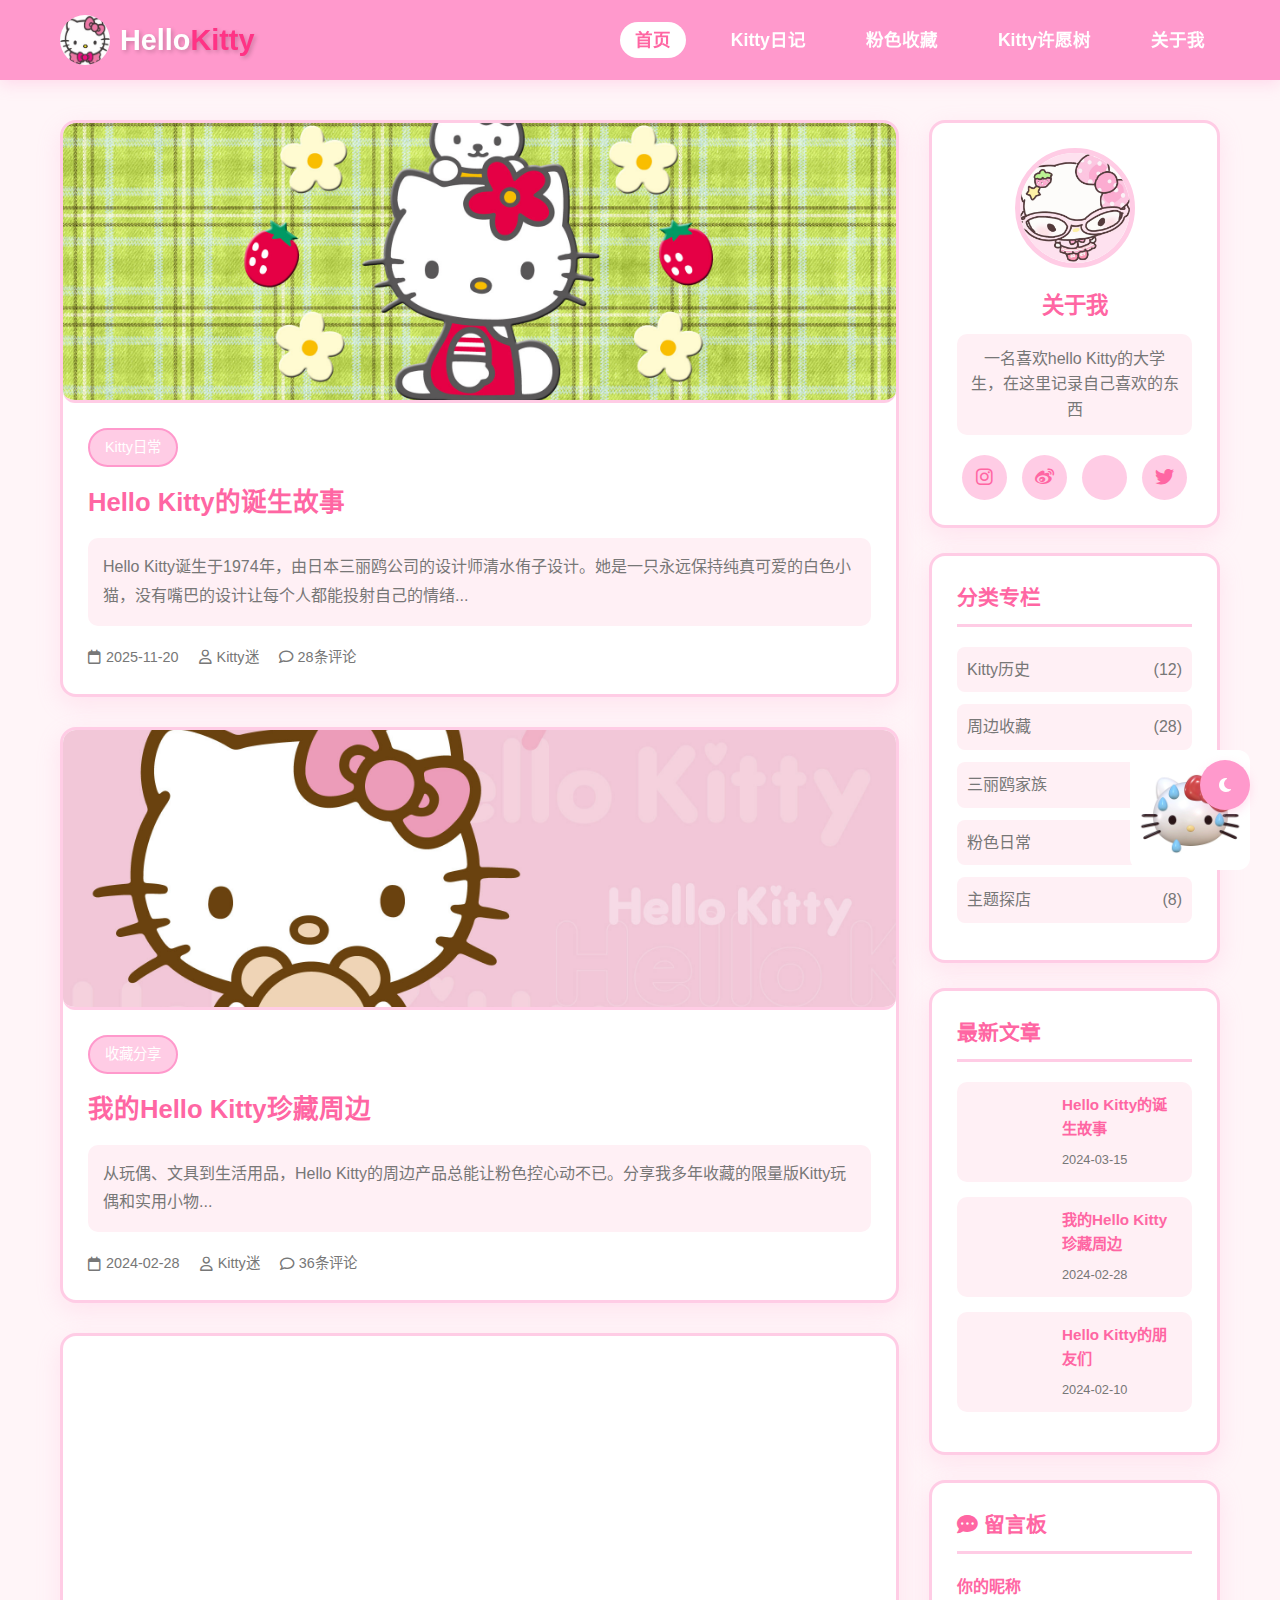
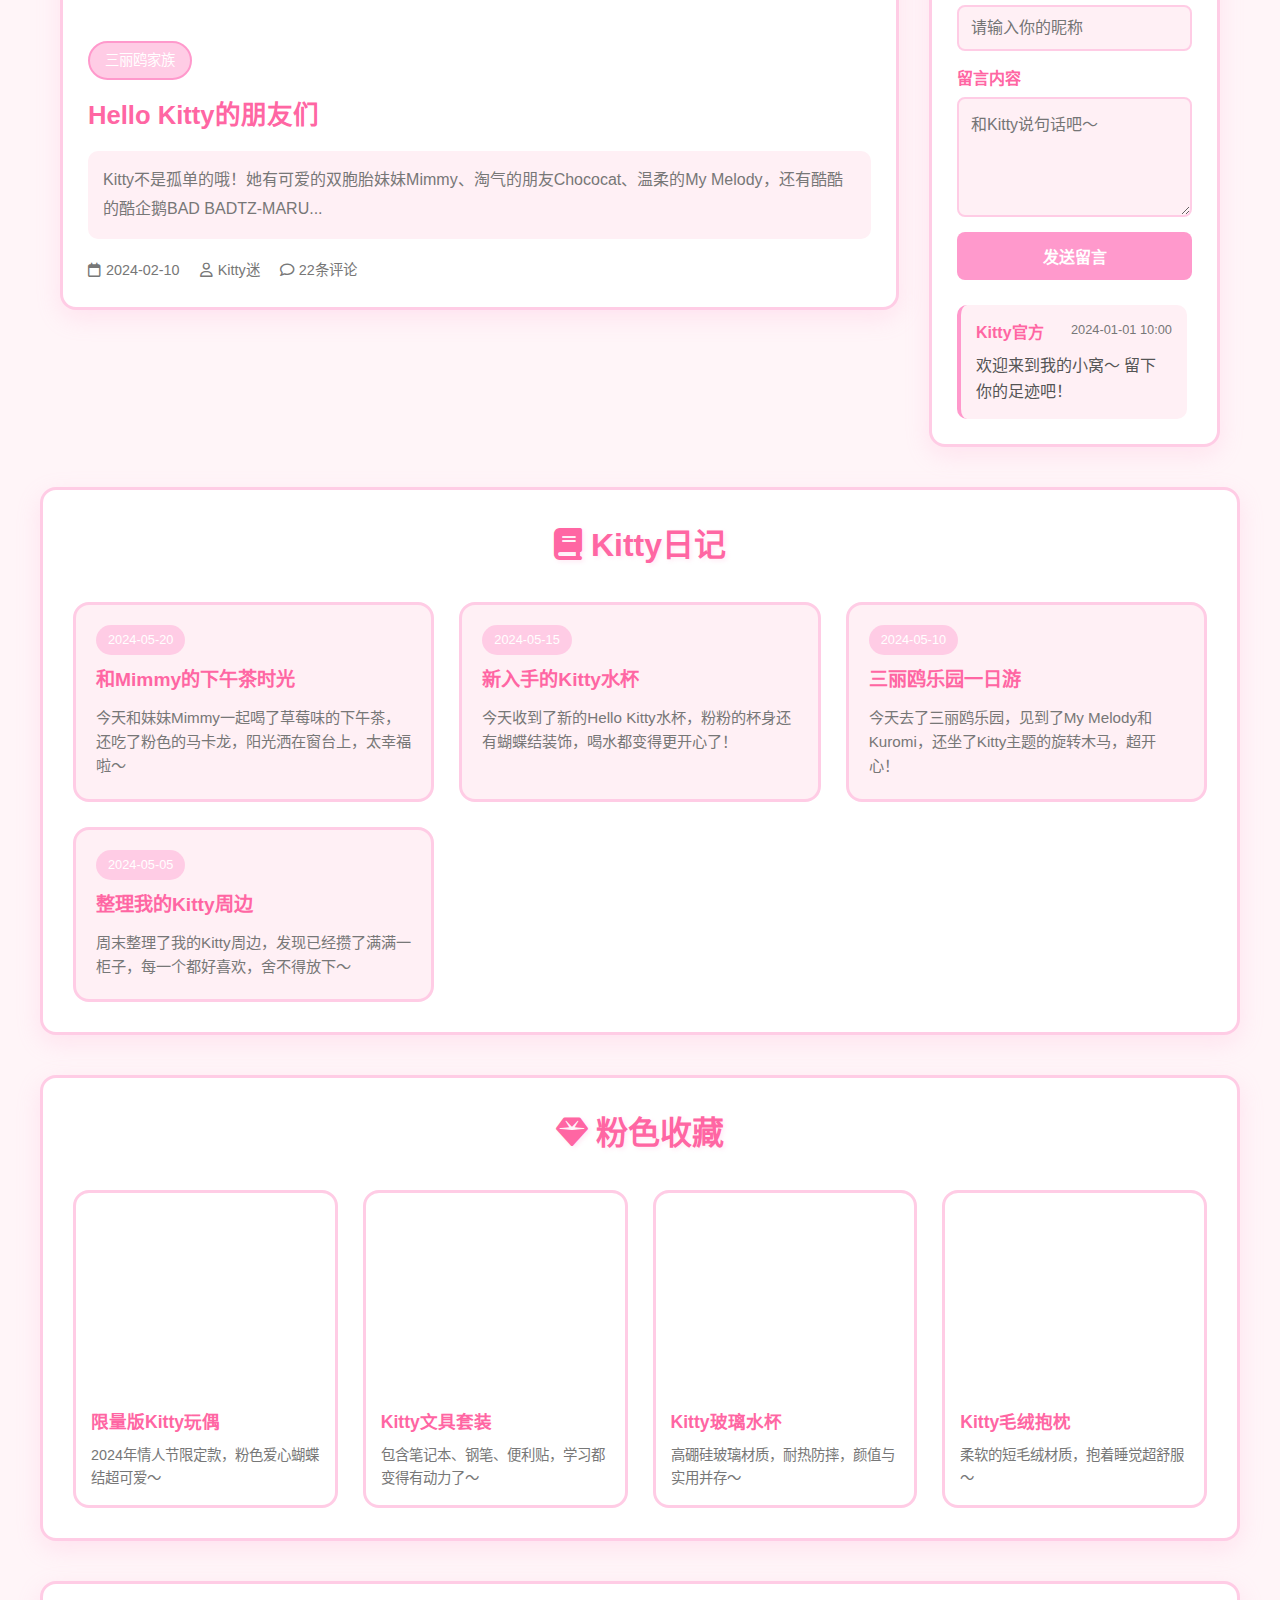
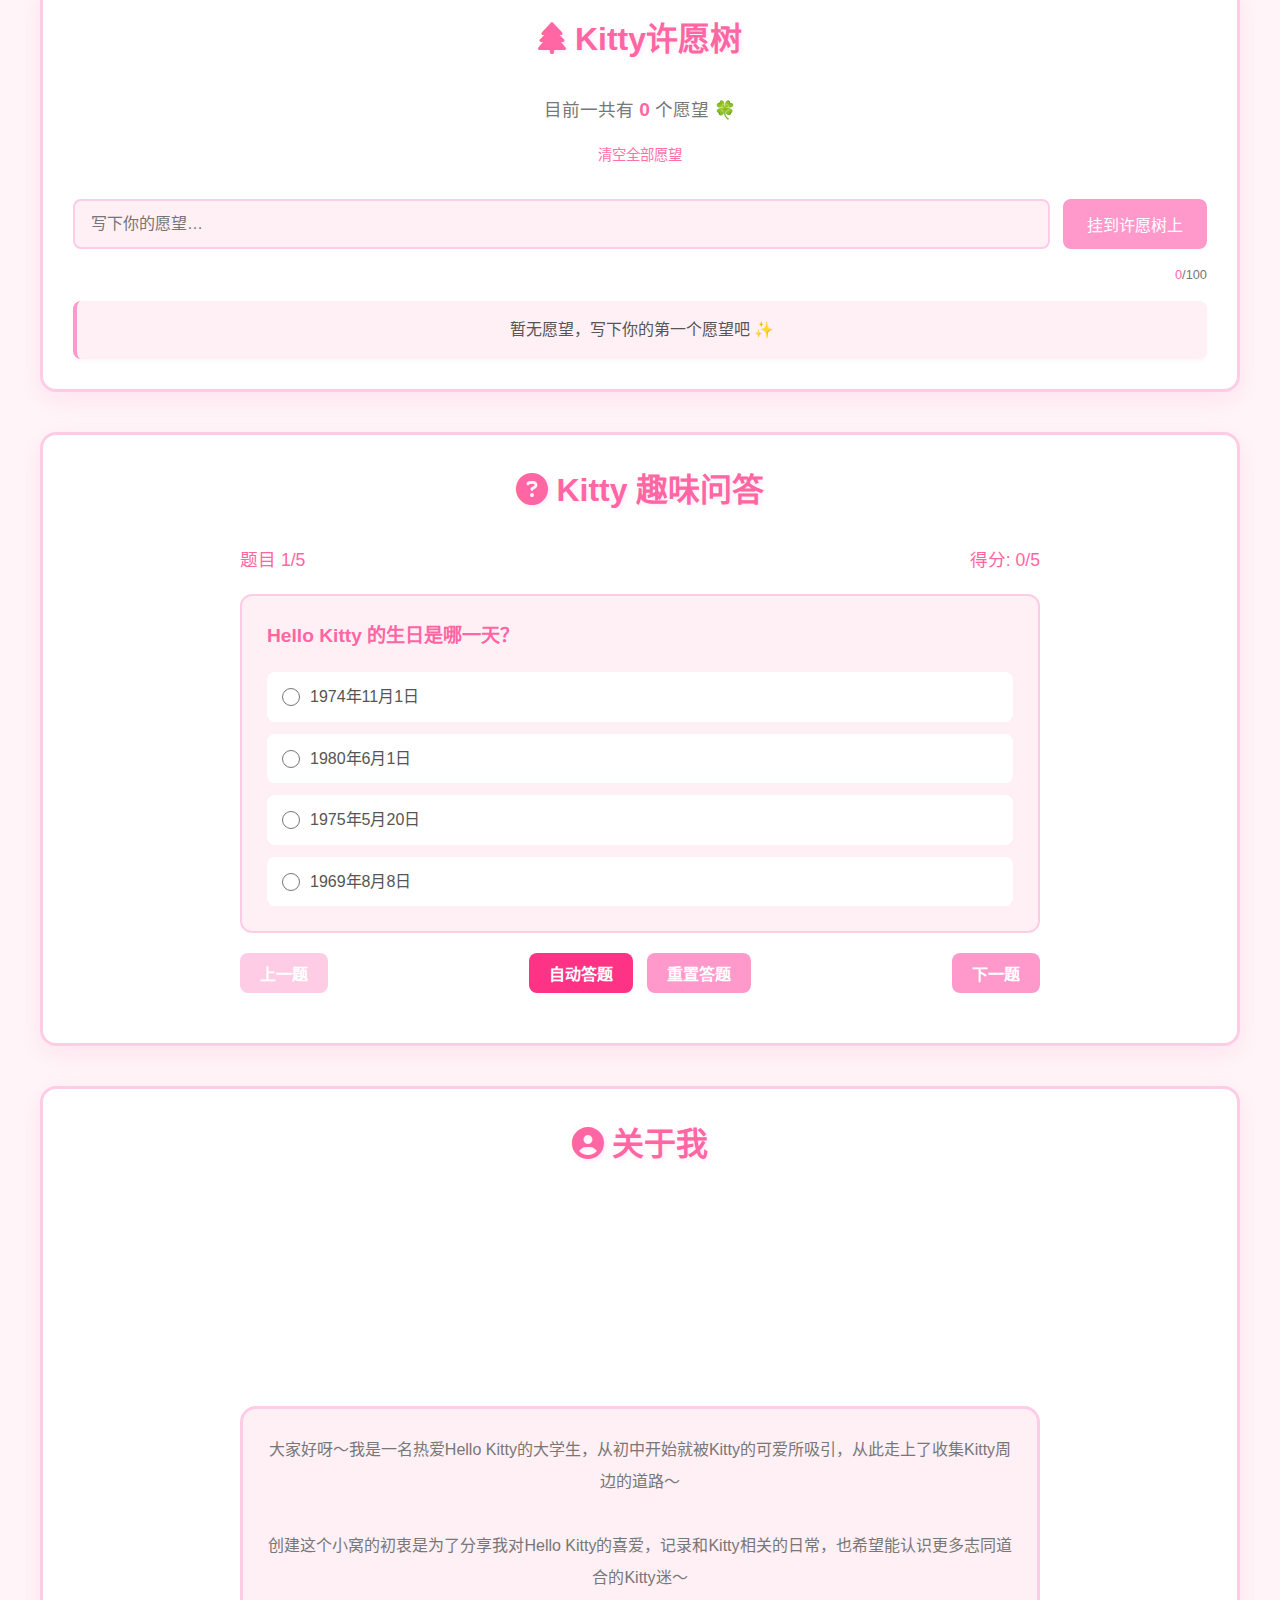
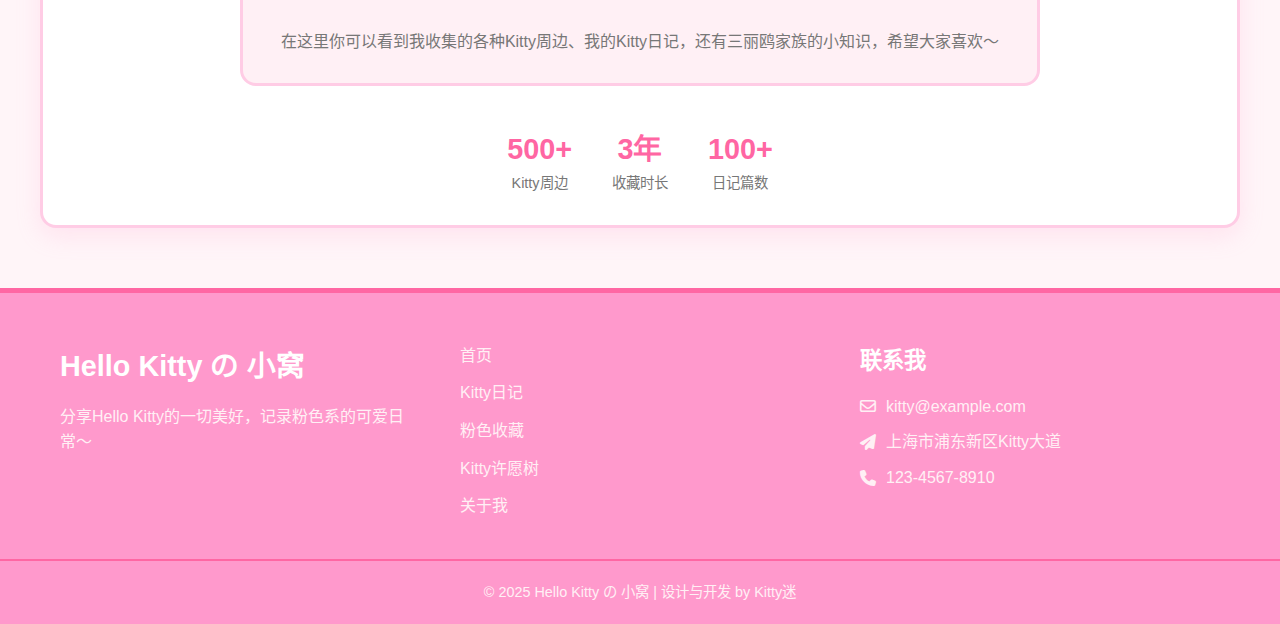
<file: index.html>
<!DOCTYPE html>
<html lang="zh-CN">
<head>
    <meta charset="UTF-8">
    <meta name="viewport" content="width=device-width, initial-scale=1.0">
    <title>Hello Kitty の 小窝 | 许愿树</title>
    <link rel="stylesheet" href="https://cdnjs.cloudflare.com/ajax/libs/font-awesome/6.4.0/css/all.min.css">
    <style>
        /* 全局样式 */
        * {
            margin: 0;
            padding: 0;
            box-sizing: border-box;
            font-family: "Comic Sans MS", "Microsoft YaHei", sans-serif;
        }

        :root {
            --primary-color: #ff99cc;
            --secondary-color: #ff66a3;
            --light-color: #ffcce5;
            --bg-color: #fff5f8;
            --card-bg: #ffffff;
            --text-color: #555555;
            --light-text: #777777;
            --hover-color: #ff3385;
            --message-bg: #fff0f5;
        }

        .dark-mode {
            --primary-color: #d46a9b;
            --secondary-color: #c84a82;
            --light-color: #b85a80;
            --bg-color: #2d2d42;
            --card-bg: #3d3d5c;
            --text-color: #f5f5f5;
            --light-text: #e0e0e0;
            --hover-color: #ff99cc;
            --message-bg: #4a4a6a;
        }

        body {
            line-height: 1.6;
            color: var(--text-color);
            background-color: var(--bg-color);
            background-image: url("https://picsum.photos/id/141/1000/1000");
            background-size: cover;
            background-attachment: fixed;
            background-blend-mode: soft-light;
            scroll-behavior: smooth;
            transition: background-color 0.3s ease, color 0.3s ease;
        }

        a {
            text-decoration: none;
            color: inherit;
            transition: all 0.3s ease;
        }

        ul {
            list-style: none;
        }

        img {
            max-width: 100%;
            display: block;
            border-radius: 12px;
            transition: opacity 0.3s ease;
        }

        img.lazy {
            opacity: 0;
        }

        img.lazy.loaded {
            opacity: 1;
        }

        /* 回到顶部按钮 */
        .back-to-top {
            position: fixed;
            bottom: 160px;
            right: 30px;
            width: 50px;
            height: 50px;
            border-radius: 50%;
            background-color: var(--primary-color);
            color: white;
            display: flex;
            align-items: center;
            justify-content: center;
            cursor: pointer;
            box-shadow: 0 4px 10px rgba(255, 153, 204, 0.3);
            z-index: 99;
            opacity: 0;
            visibility: hidden;
            transition: all 0.3s ease;
        }

        .back-to-top.show {
            opacity: 1;
            visibility: visible;
        }

        /* 暗黑模式切换按钮 */
        .theme-toggle {
            position: fixed;
            bottom: 90px;
            right: 30px;
            width: 50px;
            height: 50px;
            border-radius: 50%;
            background-color: var(--primary-color);
            color: white;
            display: flex;
            align-items: center;
            justify-content: center;
            cursor: pointer;
            box-shadow: 0 4px 10px rgba(255, 153, 204, 0.3);
            z-index: 99;
            transition: all 0.3s ease;
        }

        /* 导航栏样式 */
        .header {
            background-color: var(--primary-color);
            box-shadow: 0 4px 15px rgba(255, 153, 204, 0.3);
            position: sticky;
            top: 0;
            z-index: 100;
            transition: background-color 0.3s ease;
        }

        .navbar {
            max-width: 1200px;
            margin: 0 auto;
            padding: 0 20px;
            display: flex;
            justify-content: space-between;
            align-items: center;
            height: 80px;
        }

        .logo {
            display: flex;
            align-items: center;
            gap: 10px;
        }

        .logo img {
            width: 50px;
            height: 50px;
            border-radius: 50%;
        }

        .logo-text {
            font-size: 1.8rem;
            font-weight: bold;
            color: white;
            text-shadow: 2px 2px 4px rgba(0,0,0,0.2);
        }

        .logo-text span {
            color: var(--hover-color);
        }

        .nav-links {
            display: flex;
            gap: 30px;
        }

        .nav-links a {
            font-weight: 600;
            color: white;
            font-size: 1.1rem;
            padding: 8px 15px;
            border-radius: 20px;
        }

        .nav-links a.active,
        .nav-links a:hover {
            background-color: white;
            color: var(--secondary-color);
            transform: translateY(-3px);
        }

        .menu-toggle {
            display: none;
            font-size: 1.8rem;
            color: white;
            cursor: pointer;
        }

        /* 内容区域通用样式 */
        .content-section {
            max-width: 1200px;
            margin: 40px auto;
            padding: 30px;
            background-color: var(--card-bg);
            border-radius: 16px;
            box-shadow: 0 8px 25px rgba(255, 153, 204, 0.2);
            border: 3px solid var(--light-color);
            transition: background-color 0.3s ease, border-color 0.3s ease;
        }

        .section-title {
            font-size: 2rem;
            color: var(--secondary-color);
            margin-bottom: 30px;
            text-align: center;
            text-shadow: 2px 2px 4px rgba(255, 153, 204, 0.2);
        }

        /* 首页区域样式 */
        .home-container {
            display: grid;
            grid-template-columns: 3fr 1fr;
            gap: 30px;
            max-width: 1200px;
            margin: 40px auto;
            padding: 0 20px;
        }

        /* 博客列表样式 */
        .blog-list {
            display: flex;
            flex-direction: column;
            gap: 30px;
        }

        .blog-card {
            background-color: var(--card-bg);
            border-radius: 16px;
            overflow: hidden;
            box-shadow: 0 8px 25px rgba(255, 153, 204, 0.2);
            transition: all 0.4s ease;
            border: 3px solid var(--light-color);
            transition: background-color 0.3s ease, border-color 0.3s ease;
        }

        .blog-card:hover {
            transform: translateY(-8px);
            box-shadow: 0 12px 30px rgba(255, 153, 204, 0.3);
            border-color: var(--primary-color);
        }

        .blog-card img {
            width: 100%;
            height: 280px;
            object-fit: cover;
            border-bottom: 3px solid var(--light-color);
            transition: border-color 0.3s ease;
        }

        .blog-content {
            padding: 25px;
        }

        .category {
            display: inline-block;
            padding: 6px 15px;
            background-color: var(--light-color);
            color: white;
            font-size: 0.9rem;
            border-radius: 20px;
            margin-bottom: 15px;
            border: 2px solid var(--primary-color);
            transition: background-color 0.3s ease;
        }

        .blog-title {
            font-size: 1.6rem;
            margin-bottom: 15px;
            color: var(--secondary-color);
        }

        .blog-title a:hover {
            color: var(--hover-color);
            text-decoration: underline;
        }

        .blog-desc {
            color: var(--light-text);
            margin-bottom: 20px;
            line-height: 1.8;
            background-color: var(--message-bg);
            padding: 15px;
            border-radius: 10px;
            transition: background-color 0.3s ease;
        }

        .blog-meta {
            display: flex;
            gap: 20px;
            color: var(--light-text);
            font-size: 0.9rem;
        }

        .blog-meta span {
            display: flex;
            align-items: center;
            gap: 5px;
        }

        /* 侧边栏样式 */
        .sidebar {
            display: flex;
            flex-direction: column;
            gap: 25px;
        }

        .author-card {
            background-color: var(--card-bg);
            border-radius: 16px;
            padding: 25px;
            text-align: center;
            box-shadow: 0 8px 25px rgba(255, 153, 204, 0.2);
            border: 3px solid var(--light-color);
            transition: background-color 0.3s ease;
        }

        .author-avatar {
            width: 120px;
            height: 120px;
            border-radius: 50%;
            object-fit: cover;
            margin: 0 auto 20px;
            border: 5px solid var(--light-color);
            transition: border-color 0.3s ease;
        }

        .author-name {
            font-size: 1.4rem;
            color: var(--secondary-color);
            margin-bottom: 10px;
        }

        .author-bio {
            color: var(--light-text);
            margin-bottom: 20px;
            background-color: var(--message-bg);
            padding: 12px;
            border-radius: 10px;
            transition: background-color 0.3s ease;
        }

        .social-links {
            display: flex;
            justify-content: center;
            gap: 15px;
        }

        .social-links a {
            display: inline-flex;
            align-items: center;
            justify-content: center;
            width: 45px;
            height: 45px;
            border-radius: 50%;
            background-color: var(--light-color);
            color: var(--secondary-color);
            font-size: 1.2rem;
            transition: all 0.3s;
        }

        .social-links a:hover {
            background-color: var(--secondary-color);
            color: white;
            transform: rotate(15deg) scale(1.1);
        }

        .sidebar-section {
            background-color: var(--card-bg);
            border-radius: 16px;
            padding: 25px;
            box-shadow: 0 8px 25px rgba(255, 153, 204, 0.2);
            border: 3px solid var(--light-color);
            transition: background-color 0.3s ease;
        }

        .sidebar-title {
            font-size: 1.3rem;
            color: var(--secondary-color);
            margin-bottom: 20px;
            padding-bottom: 10px;
            border-bottom: 3px solid var(--light-color);
            transition: border-color 0.3s ease;
        }

        .category-list li {
            margin-bottom: 12px;
        }

        .category-list a {
            display: flex;
            justify-content: space-between;
            padding: 10px;
            color: var(--light-text);
            border-radius: 8px;
            background-color: var(--message-bg);
            transition: all 0.3s ease;
        }

        .category-list a:hover {
            background-color: var(--light-color);
            color: var(--hover-color);
            transform: translateX(5px);
        }

        .recent-posts li {
            margin-bottom: 15px;
        }

        .recent-posts a {
            display: flex;
            gap: 15px;
            align-items: center;
            padding: 10px;
            border-radius: 10px;
            background-color: var(--message-bg);
            transition: all 0.3s ease;
        }

        .recent-posts a:hover {
            background-color: var(--light-color);
        }

        .recent-posts img {
            width: 80px;
            height: 80px;
            object-fit: cover;
            border: 2px solid var(--light-color);
            transition: border-color 0.3s ease;
        }

        .recent-posts h4 {
            font-size: 0.95rem;
            color: var(--secondary-color);
            margin-bottom: 5px;
        }

        .recent-posts span {
            font-size: 0.8rem;
            color: var(--light-text);
        }

        /* 留言板样式 */
        .message-board {
            background-color: var(--card-bg);
            border-radius: 16px;
            padding: 25px;
            box-shadow: 0 8px 25px rgba(255, 153, 204, 0.2);
            border: 3px solid var(--light-color);
            transition: background-color 0.3s ease;
        }

        .message-form {
            display: flex;
            flex-direction: column;
            gap: 15px;
            margin-bottom: 25px;
        }

        .form-group {
            display: flex;
            flex-direction: column;
            gap: 5px;
        }

        .form-group label {
            font-weight: 600;
            color: var(--secondary-color);
        }

        .form-group input,
        .form-group textarea {
            padding: 12px;
            border: 2px solid var(--light-color);
            border-radius: 8px;
            background-color: var(--message-bg);
            color: var(--text-color);
            font-size: 1rem;
            transition: all 0.3s ease;
        }

        .form-group input:focus,
        .form-group textarea:focus {
            outline: none;
            border-color: var(--primary-color);
            box-shadow: 0 0 0 3px rgba(255, 153, 204, 0.2);
        }

        .form-group textarea {
            resize: vertical;
            min-height: 120px;
        }

        .submit-btn {
            padding: 12px;
            background-color: var(--primary-color);
            color: white;
            border: none;
            border-radius: 8px;
            font-size: 1rem;
            font-weight: 600;
            cursor: pointer;
            transition: all 0.3s ease;
        }

        .submit-btn:hover {
            background-color: var(--secondary-color);
            transform: translateY(-3px);
            box-shadow: 0 4px 10px rgba(255, 153, 204, 0.2);
        }

        .message-list {
            display: flex;
            flex-direction: column;
            gap: 15px;
            max-height: 400px;
            overflow-y: auto;
            padding-right: 5px;
        }

        .message-item {
            padding: 15px;
            background-color: var(--message-bg);
            border-radius: 10px;
            border-left: 4px solid var(--primary-color);
            transition: background-color 0.3s ease;
        }

        .message-header {
            display: flex;
            justify-content: space-between;
            margin-bottom: 8px;
        }

        .message-username {
            font-weight: 600;
            color: var(--secondary-color);
        }

        .message-time {
            font-size: 0.8rem;
            color: var(--light-text);
        }

        .message-content {
            color: var(--text-color);
            line-height: 1.6;
        }

        /* Kitty日记区域样式 */
        .diary-list {
            display: grid;
            grid-template-columns: repeat(auto-fill, minmax(300px, 1fr));
            gap: 25px;
            margin-top: 20px;
        }

        .diary-card {
            background-color: var(--message-bg);
            border-radius: 16px;
            padding: 20px;
            border: 3px solid var(--light-color);
            transition: all 0.3s ease;
            transition: background-color 0.3s ease, border-color 0.3s ease;
        }

        .diary-card:hover {
            transform: translateY(-5px);
            box-shadow: 0 8px 20px rgba(255, 153, 204, 0.2);
            border-color: var(--primary-color);
        }

        .diary-date {
            display: inline-block;
            padding: 5px 12px;
            background-color: var(--light-color);
            color: white;
            border-radius: 15px;
            margin-bottom: 10px;
            font-size: 0.8rem;
            transition: background-color 0.3s ease;
        }

        .diary-title {
            font-size: 1.2rem;
            color: var(--secondary-color);
            margin-bottom: 10px;
        }

        .diary-content {
            color: var(--light-text);
            font-size: 0.95rem;
            line-height: 1.6;
        }

        /* 粉色收藏区域样式 */
        .collection-grid {
            display: grid;
            grid-template-columns: repeat(auto-fill, minmax(250px, 1fr));
            gap: 25px;
            margin-top: 20px;
        }

        .collection-item {
            background-color: var(--card-bg);
            border-radius: 16px;
            overflow: hidden;
            border: 3px solid var(--light-color);
            transition: all 0.3s ease;
            transition: background-color 0.3s ease;
        }

        .collection-item:hover {
            transform: translateY(-5px);
            box-shadow: 0 8px 20px rgba(255, 153, 204, 0.2);
            border-color: var(--primary-color);
        }

        .collection-item img {
            width: 100%;
            height: 200px;
            object-fit: cover;
            border-bottom: 3px solid var(--light-color);
            transition: border-color 0.3s ease;
        }

        .collection-info {
            padding: 15px;
        }

        .collection-name {
            font-size: 1.1rem;
            color: var(--secondary-color);
            margin-bottom: 8px;
        }

        .collection-desc {
            color: var(--light-text);
            font-size: 0.9rem;
        }

        /* 关于我区域样式 */
        .about-content {
            display: flex;
            flex-direction: column;
            align-items: center;
            gap: 25px;
            text-align: center;
        }

        .about-avatar {
            width: 180px;
            height: 180px;
            border-radius: 50%;
            object-fit: cover;
            border: 8px solid var(--light-color);
            transition: border-color 0.3s ease;
        }

        .about-text {
            max-width: 800px;
            color: var(--light-text);
            line-height: 2;
            background-color: var(--message-bg);
            padding: 25px;
            border-radius: 16px;
            border: 3px solid var(--light-color);
            transition: background-color 0.3s ease;
        }

        .about-stats {
            display: flex;
            gap: 40px;
            margin-top: 15px;
        }

        .stat-item {
            text-align: center;
        }

        .stat-number {
            font-size: 1.8rem;
            color: var(--secondary-color);
            font-weight: bold;
        }

        .stat-label {
            color: var(--light-text);
            font-size: 0.9rem;
        }

        /* Hello Kitty 装饰元素 */
        .kitty-decoration {
            position: fixed;
            bottom: 30px;
            right: 30px;
            width: 120px;
            height: 120px;
            z-index: 99;
            animation: float 3s ease-in-out infinite;
        }

        @keyframes float {
            0% { transform: translateY(0px); }
            50% { transform: translateY(-15px); }
            100% { transform: translateY(0px); }
        }

        /* 页脚样式 */
        .footer {
            background-color: var(--primary-color);
            color: white;
            padding: 50px 0 20px;
            margin-top: 60px;
            border-top: 5px solid var(--secondary-color);
            transition: background-color 0.3s ease;
        }

        .footer-content {
            max-width: 1200px;
            margin: 0 auto;
            padding: 0 20px;
            display: grid;
            grid-template-columns: repeat(3, 1fr);
            gap: 40px;
            margin-bottom: 40px;
        }

        .footer-about h3 {
            font-size: 1.8rem;
            margin-bottom: 15px;
            display: flex;
            align-items: center;
            gap: 10px;
        }

        .footer-about p {
            color: #fff0f5;
        }

        .footer-links ul {
            display: flex;
            flex-direction: column;
            gap: 12px;
        }

        .footer-links a {
            color: #fff0f5;
            padding: 8px 0;
            border-bottom: 2px solid transparent;
        }

        .footer-links a:hover {
            color: white;
            border-bottom: 2px solid white;
            padding-left: 10px;
        }

        .footer-contact h3 {
            margin-bottom: 15px;
            font-size: 1.4rem;
        }

        .footer-contact p {
            color: #fff0f5;
            display: flex;
            align-items: center;
            gap: 10px;
            margin-bottom: 10px;
        }

        .footer-bottom {
            text-align: center;
            padding-top: 20px;
            border-top: 2px solid var(--secondary-color);
            color: #fff0f5;
            font-size: 0.9rem;
        }

        /* 许愿树功能样式（融合Kitty风格） */
        .wish-tree-section {
            max-width: 1200px;
            margin: 40px auto;
            padding: 30px;
            background-color: var(--card-bg);
            border-radius: 16px;
            box-shadow: 0 8px 25px rgba(255, 153, 204, 0.2);
            border: 3px solid var(--light-color);
            transition: background-color 0.3s ease;
        }

        .wish-counter {
            text-align: center;
            color: var(--light-text);
            font-size: 1.1rem;
            margin-bottom: 1rem;
        }

        .wish-counter #wishCount {
            color: var(--secondary-color);
            font-weight: bold;
            font-size: 1.2rem;
        }

        .clear-wish-btn {
            text-align: center;
            margin-bottom: 2rem;
        }

        #clearAllWishes {
            color: var(--hover-color);
            background: transparent;
            border: none;
            cursor: pointer;
            font-size: 0.9rem;
            opacity: 0.7;
            transition: opacity 0.3s ease;
        }

        #clearAllWishes:hover {
            opacity: 1;
        }

        .wish-input-area {
            display: flex;
            gap: 0.8rem;
            margin-bottom: 2rem;
        }

        #wishInput {
            flex: 1;
            padding: 0.8rem 1rem;
            border: 2px solid var(--light-color);
            border-radius: 8px;
            font-size: 1rem;
            outline: none;
            transition: border-color 0.3s ease;
            background-color: var(--message-bg);
            color: var(--text-color);
        }

        #wishInput:focus {
            border-color: var(--primary-color);
        }

        #addWishBtn {
            padding: 0.8rem 1.5rem;
            background-color: var(--primary-color);
            color: white;
            border: none;
            border-radius: 8px;
            cursor: pointer;
            font-size: 1rem;
            transition: background-color 0.3s ease;
        }

        #addWishBtn:hover {
            background-color: var(--secondary-color);
        }

        .wish-length-tip {
            text-align: right;
            color: var(--light-text);
            font-size: 0.8rem;
            margin-top: -1rem;
            margin-bottom: 1rem;
        }

        #wishLength {
            color: var(--secondary-color);
        }

        .wish-list {
            list-style: none;
            display: flex;
            flex-direction: column;
            gap: 1rem;
        }

        .wish-list li {
            padding: 1rem;
            background-color: var(--message-bg);
            border-radius: 8px;
            color: var(--text-color);
            box-shadow: 0 2px 4px rgba(0, 0, 0, 0.03);
            animation: fadeIn 0.5s ease;
            display: flex;
            flex-direction: column;
            gap: 0.5rem;
            border-left: 4px solid var(--primary-color);
            transition: background-color 0.3s ease;
        }

        .wish-time {
            font-size: 0.7rem;
            color: var(--light-text);
            margin-bottom: 0.5rem;
        }

        .wish-content {
            word-break: break-all;
        }

        .wish-actions {
            display: flex;
            gap: 0.5rem;
            margin-top: 0.5rem;
        }

        .wish-actions button {
            padding: 0.3rem 0.8rem;
            border: none;
            border-radius: 4px;
            cursor: pointer;
            font-size: 0.8rem;
            transition: opacity 0.3s ease;
        }

        .edit-wish-btn {
            background-color: var(--primary-color);
            color: white;
        }

        .delete-wish-btn {
            background-color: var(--hover-color);
            color: white;
        }

        .wish-actions button:hover {
            opacity: 0.8;
        }

        .empty-wish-tip {
            text-align: center;
            color: var(--light-text);
            padding: 2rem;
            font-size: 1rem;
        }

        @keyframes fadeIn {
            from {
                opacity: 0;
                transform: translateY(10px);
            }
            to {
                opacity: 1;
                transform: translateY(0);
            }
        }

        /* 响应式设计 */
        @media (max-width: 992px) {
            .home-container {
                grid-template-columns: 1fr;
            }

            .footer-content {
                grid-template-columns: repeat(2, 1fr);
            }

            .diary-list, .collection-grid {
                grid-template-columns: repeat(auto-fill, minmax(250px, 1fr));
            }
        }

        @media (max-width: 768px) {
            .menu-toggle {
                display: block;
            }

            .nav-links {
                position: absolute;
                top: 80px;
                left: 0;
                right: 0;
                background-color: var(--primary-color);
                flex-direction: column;
                padding: 20px;
                box-shadow: 0 5px 10px rgba(0, 0, 0, 0.1);
                display: none;
                border-radius: 0 0 15px 15px;
                transition: background-color 0.3s ease;
            }

            .nav-links.active {
                display: flex;
            }

            .footer-content {
                grid-template-columns: 1fr;
            }

            .blog-card img {
                height: 220px;
            }

            .kitty-decoration {
                width: 80px;
                height: 80px;
                bottom: 20px;
                right: 20px;
            }

            .about-stats {
                flex-direction: column;
                gap: 20px;
            }

            .wish-input-area {
                flex-direction: column;
            }

            .back-to-top, .theme-toggle {
                width: 40px;
                height: 40px;
                right: 20px;
            }
        }
    </style>
</head>
<body>
    <!-- 导航栏 -->
    <header class="header">
        <nav class="navbar">
            <div class="logo">
                <img src="hello-kitty2.jpg" alt="Hello Kitty Logo">
                <div class="logo-text">Hello<span>Kitty</span></div>
            </div>
            <ul class="nav-links" id="navLinks">
                <li><a href="#home" class="active" data-section="home">首页</a></li>
                <li><a href="#diary" data-section="diary">Kitty日记</a></li>
                <li><a href="#collection" data-section="collection">粉色收藏</a></li>
                <li><a href="#wish-tree" data-section="wish-tree">Kitty许愿树</a></li>
                <li><a href="#about" data-section="about">关于我</a></li>
            </ul>
            <div class="menu-toggle" id="menuToggle">
                <i class="fas fa-bars"></i>
            </div>
        </nav>
    </header>

    <!-- 首页区域 -->
    <section id="home" class="section">
        <div class="home-container">
            <!-- 博客列表 -->
            <section class="blog-list">
                <article class="blog-card">
                    <img src="hello-kitty1.jpg" alt="Hello Kitty主题" class="lazy">
                    <div class="blog-content">
                        <span class="category">Kitty日常</span>
                        <h2 class="blog-title"><a href="kitty-story.html" target="_blank">Hello Kitty的诞生故事</a></h2>
                        <p class="blog-desc">Hello Kitty诞生于1974年，由日本三丽鸥公司的设计师清水侑子设计。她是一只永远保持纯真可爱的白色小猫，没有嘴巴的设计让每个人都能投射自己的情绪...</p>
                        <div class="blog-meta">
                            <span><i class="far fa-calendar"></i> 2025-11-20</span>
                            <span><i class="far fa-user"></i> Kitty迷</span>
                            <span><i class="far fa-comment"></i> 28条评论</span>
                        </div>
                    </div>
                </article>

                <article class="blog-card">
                    <img src="hello-kitty3.jpg" alt="粉色收藏" class="lazy">
                    <div class="blog-content">
                        <span class="category">收藏分享</span>
                        <h2 class="blog-title"><a href="collection-detail.html" target="_self">我的Hello Kitty珍藏周边</a></h2>
                        <p class="blog-desc">从玩偶、文具到生活用品，Hello Kitty的周边产品总能让粉色控心动不已。分享我多年收藏的限量版Kitty玩偶和实用小物...</p>
                        <div class="blog-meta">
                            <span><i class="far fa-calendar"></i> 2024-02-28</span>
                            <span><i class="far fa-user"></i> Kitty迷</span>
                            <span><i class="far fa-comment"></i> 36条评论</span>
                        </div>
                    </div>
                </article>

                <article class="blog-card">
                    <img src="hello-kitty4.jpg" alt="三丽鸥家族" class="lazy">
                    <div class="blog-content">
                        <span class="category">三丽鸥家族</span>
                        <h2 class="blog-title"><a href="friends-detail.html" target="_self">Hello Kitty的朋友们</a></h2>
                        <p class="blog-desc">Kitty不是孤单的哦！她有可爱的双胞胎妹妹Mimmy、淘气的朋友Chococat、温柔的My Melody，还有酷酷的酷企鹅BAD BADTZ-MARU...</p>
                        <div class="blog-meta">
                            <span><i class="far fa-calendar"></i> 2024-02-10</span>
                            <span><i class="far fa-user"></i> Kitty迷</span>
                            <span><i class="far fa-comment"></i> 22条评论</span>
                        </div>
                    </div>
                </article>
            </section>

            <!-- 侧边栏 -->
            <aside class="sidebar">
                <div class="author-card">
                    <img src="hello-kitty5.jpg" alt="作者头像" class="author-avatar lazy">
                    <h3 class="author-name">关于我</h3>
                    <p class="author-bio">一名喜欢hello Kitty的大学生，在这里记录自己喜欢的东西</p>
                    <div class="social-links">
                        <a href="#"><i class="fab fa-instagram"></i></a>
                        <a href="#"><i class="fab fa-weibo"></i></a>
                        <a href="#"><i class="fab fa-wechat"></i></a>
                        <a href="#"><i class="fab fa-twitter"></i></a>
                    </div>
                </div>

                <div class="sidebar-section">
                    <h3 class="sidebar-title">分类专栏</h3>
                    <ul class="category-list">
                        <li><a href="#">Kitty历史 <span>(12)</span></a></li>
                        <li><a href="#">周边收藏 <span>(28)</span></a></li>
                        <li><a href="#">三丽鸥家族 <span>(15)</span></a></li>
                        <li><a href="#">粉色日常 <span>(22)</span></a></li>
                        <li><a href="#">主题探店 <span>(8)</span></a></li>
                    </ul>
                </div>

                <div class="sidebar-section">
                    <h3 class="sidebar-title">最新文章</h3>
                    <ul class="recent-posts">
                        <li>
                            <a href="#">
                                <img src="hello-kitty6.jpg" alt="文章缩略图" class="lazy">
                                <div>
                                    <h4>Hello Kitty的诞生故事</h4>
                                    <span>2024-03-15</span>
                                </div>
                            </a>
                        </li>
                        <li>
                            <a href="#">
                                <img src="hello-kitty7.jpg" alt="文章缩略图" class="lazy">
                                <div>
                                    <h4>我的Hello Kitty珍藏周边</h4>
                                    <span>2024-02-28</span>
                                </div>
                            </a>
                        </li>
                        <li>
                            <a href="#">
                                <img src="hello-kitty8.jpg" alt="文章缩略图" class="lazy">
                                <div>
                                    <h4>Hello Kitty的朋友们</h4>
                                    <span>2024-02-10</span>
                                </div>
                            </a>
                        </li>
                    </ul>
                </div>

                <!-- 留言板模块 -->
                <div class="message-board">
                    <h3 class="sidebar-title"><i class="fas fa-comment-dots"></i> 留言板</h3>
                    <!-- 留言表单 -->
                    <form class="message-form" id="messageForm">
                        <div class="form-group">
                            <label for="username">你的昵称</label>
                            <input type="text" id="username" placeholder="请输入你的昵称" required>
                        </div>
                        <div class="form-group">
                            <label for="message">留言内容</label>
                            <textarea id="message" placeholder="和Kitty说句话吧～" required></textarea>
                        </div>
                        <button type="submit" class="submit-btn">发送留言</button>
                    </form>
                    <!-- 留言列表 -->
                    <div class="message-list" id="messageList">
                        <!-- 默认留言 -->
                        <div class="message-item">
                            <div class="message-header">
                                <span class="message-username">Kitty官方</span>
                                <span class="message-time">2024-01-01 10:00</span>
                            </div>
                            <div class="message-content">欢迎来到我的小窝～ 留下你的足迹吧！</div>
                        </div>
                    </div>
                </div>
            </aside>
        </div>
    </section>

    <!-- Kitty日记区域 -->
    <section id="diary" class="content-section section">
        <h2 class="section-title"><i class="fas fa-book"></i> Kitty日记</h2>
        <div class="diary-list">
            <div class="diary-card">
                <span class="diary-date">2024-05-20</span>
                <h3 class="diary-title">和Mimmy的下午茶时光</h3>
                <p class="diary-content">今天和妹妹Mimmy一起喝了草莓味的下午茶，还吃了粉色的马卡龙，阳光洒在窗台上，太幸福啦～</p>
            </div>
            <div class="diary-card">
                <span class="diary-date">2024-05-15</span>
                <h3 class="diary-title">新入手的Kitty水杯</h3>
                <p class="diary-content">今天收到了新的Hello Kitty水杯，粉粉的杯身还有蝴蝶结装饰，喝水都变得更开心了！</p>
            </div>
            <div class="diary-card">
                <span class="diary-date">2024-05-10</span>
                <h3 class="diary-title">三丽鸥乐园一日游</h3>
                <p class="diary-content">今天去了三丽鸥乐园，见到了My Melody和Kuromi，还坐了Kitty主题的旋转木马，超开心！</p>
            </div>
            <div class="diary-card">
                <span class="diary-date">2024-05-05</span>
                <h3 class="diary-title">整理我的Kitty周边</h3>
                <p class="diary-content">周末整理了我的Kitty周边，发现已经攒了满满一柜子，每一个都好喜欢，舍不得放下～</p>
            </div>
        </div>
    </section>

    <!-- 粉色收藏区域 -->
    <section id="collection" class="content-section section">
        <h2 class="section-title"><i class="fas fa-gem"></i> 粉色收藏</h2>
        <div class="collection-grid">
            <div class="collection-item">
                <img src="hello-kitty9.jpg" alt="限量版Kitty玩偶" class="lazy" width="100%" height: auto>
                <div class="collection-info">
                    <h3 class="collection-name">限量版Kitty玩偶</h3>
                    <p class="collection-desc">2024年情人节限定款，粉色爱心蝴蝶结超可爱～</p>
                </div>
            </div>
            <div class="collection-item">
                <img src="hello-kitty10.jpg" alt="Kitty文具套装" class="lazy" width="100%" height: auto >
                <div class="collection-info">
                    <h3 class="collection-name">Kitty文具套装</h3>
                    <p class="collection-desc">包含笔记本、钢笔、便利贴，学习都变得有动力了～</p>
                </div>
            </div>
            <div class="collection-item">
                <img src="hello-kitty11.jpg" alt="Kitty水杯" class="lazy" width="100%" height: auto>
                <div class="collection-info">
                    <h3 class="collection-name">Kitty玻璃水杯</h3>
                    <p class="collection-desc">高硼硅玻璃材质，耐热防摔，颜值与实用并存～</p>
                </div>
            </div>
            <div class="collection-item">
                <img src="hello-kitty12.jpg" alt="Kitty抱枕" class="lazy" width="100%" height: auto>
                <div class="collection-info">
                    <h3 class="collection-name">Kitty毛绒抱枕</h3>
                    <p class="collection-desc">柔软的短毛绒材质，抱着睡觉超舒服～</p>
                </div>
            </div>
        </div>
    </section>

    <!-- Kitty许愿树区域（融合的核心功能） -->
    <section id="wish-tree" class="wish-tree-section section">
        <h2 class="section-title"><i class="fas fa-tree"></i> Kitty许愿树</h2>
        
        <!-- 愿望计数 -->
        <p class="wish-counter">
            目前一共有 <span id="wishCount">0</span> 个愿望 🍀
        </p>

        <!-- 清空全部按钮 -->
        <div class="clear-wish-btn">
            <button id="clearAllWishes">清空全部愿望</button>
        </div>

        <!-- 输入区域 -->
        <div class="wish-input-area">
            <input id="wishInput" type="text" placeholder="写下你的愿望…" maxlength="100" />
            <button id="addWishBtn">挂到许愿树上</button>
        </div>

        <!-- 输入长度提示 -->
        <div class="wish-length-tip">
            <span id="wishLength">0</span>/100
        </div>

        <!-- 许愿树列表 -->
        <ul id="wishList" class="wish-list"></ul>
    </section>

   <!-- Hello Kitty 趣味问答区域（折叠轮播版） -->
<section id="quiz" class="content-section section">
    <h2 class="section-title"><i class="fas fa-question-circle"></i> Kitty 趣味问答</h2>
    <div class="quiz-container" style="max-width: 800px; margin: 0 auto;">
        <!-- 进度与得分 -->
        <div style="display: flex; justify-content: space-between; align-items: center; margin-bottom: 20px;">
            <div class="quiz-progress" style="font-size: 1.1rem; color: var(--secondary-color);">
                题目 <span id="currentQ">1</span>/<span id="totalQ">5</span>
            </div>
            <div class="quiz-score" style="font-size: 1.1rem; color: var(--secondary-color);">
                得分: <span id="score">0</span>/5
            </div>
        </div>

        <!-- 折叠题目容器 -->
        <div id="quizBox" style="padding: 25px; background-color: var(--message-bg); border-radius: 12px; border: 2px solid var(--light-color);">
            <!-- 题目标题 -->
            <h4 id="questionTitle" style="margin-bottom: 20px; color: var(--secondary-color); font-size: 1.2rem;"></h4>
            <!-- 选项容器 -->
            <div id="optionsContainer" style="display: flex; flex-direction: column; gap: 12px;"></div>
        </div>

        <!-- 操作按钮 -->
        <div style="display: flex; justify-content: space-between; margin-top: 20px;">
            <button id="prevBtn" class="submit-btn" style="padding: 8px 20px; background-color: var(--light-color);" disabled>上一题</button>
            <div>
                <button id="autoPlayBtn" class="submit-btn" style="padding: 8px 20px; background-color: var(--hover-color);">自动答题</button>
                <button id="resetBtn" class="submit-btn" style="padding: 8px 20px; margin-left: 10px;">重置答题</button>
            </div>
            <button id="nextBtn" class="submit-btn" style="padding: 8px 20px;">下一题</button>
        </div>

        <!-- 结果提示 -->
        <div id="quizResult" style="text-align: center; margin-top: 20px; font-size: 1.1rem; color: var(--text-color); font-weight: 600;"></div>
    </div>
</section>

<script>
document.addEventListener('DOMContentLoaded', function() {
    // 1. 题目数据
    const quizData = [
        {
            question: "Hello Kitty 的生日是哪一天？",
            options: ["1974年11月1日", "1980年6月1日", "1975年5月20日", "1969年8月8日"],
            correct: 0
        },
        {
            question: "Hello Kitty 的妹妹叫什么名字？",
            options: ["My Melody", "Mimmy", "Kuromi", "Chococat"],
            correct: 1
        },
        {
            question: "Hello Kitty 住在哪个地方？",
            options: ["东京都", "伦敦郊外的小镇", "纽约曼哈顿", "巴黎"],
            correct: 1
        },
        {
            question: "Hello Kitty 最喜欢的食物是什么？",
            options: ["草莓蛋糕", "寿司", "苹果派", "铜锣烧"],
            correct: 2
        },
        {
            question: "Hello Kitty 最初是为哪种商品设计的形象？",
            options: ["儿童玩具", "钱包", "文具", "服装"],
            correct: 1
        }
    ];

    // 2. DOM元素
    const currentQEl = document.getElementById('currentQ');
    const totalQEl = document.getElementById('totalQ');
    const scoreEl = document.getElementById('score');
    const questionTitleEl = document.getElementById('questionTitle');
    const optionsContainerEl = document.getElementById('optionsContainer');
    const prevBtnEl = document.getElementById('prevBtn');
    const nextBtnEl = document.getElementById('nextBtn');
    const autoPlayBtnEl = document.getElementById('autoPlayBtn');
    const resetBtnEl = document.getElementById('resetBtn');
    const quizResultEl = document.getElementById('quizResult');

    // 3. 状态变量
    let currentIndex = 0;
    let userAnswers = Array(quizData.length).fill(-1);
    let score = 0;
    let isAutoPlaying = false;
    let autoPlayTimer = null;

    // 4. 渲染当前题目
    function renderCurrentQuestion() {
        const q = quizData[currentIndex];
        currentQEl.textContent = currentIndex + 1;
        totalQEl.textContent = quizData.length;
        questionTitleEl.textContent = q.question;

        // 清空选项
        optionsContainerEl.innerHTML = '';
        q.options.forEach((opt, optIndex) => {
            const optionEl = document.createElement('label');
            optionEl.style.display = 'flex';
            optionEl.style.alignItems = 'center';
            optionEl.style.gap = '10px';
            optionEl.style.padding = '12px 15px';
            optionEl.style.borderRadius = '8px';
            optionEl.style.backgroundColor = 'var(--card-bg)';
            optionEl.style.cursor = 'pointer';
            optionEl.style.transition = 'all 0.3s ease';

            // 单选按钮
            const radio = document.createElement('input');
            radio.type = 'radio';
            radio.name = 'quiz-option';
            radio.value = optIndex;
            radio.style.width = '18px';
            radio.style.height = '18px';
            radio.style.accentColor = 'var(--primary-color)';
            // 回显用户已选答案
            radio.checked = userAnswers[currentIndex] === optIndex;

            // 选中事件
            radio.addEventListener('change', () => {
                userAnswers[currentIndex] = optIndex;
            });

            const optionText = document.createElement('span');
            optionText.textContent = opt;

            optionEl.appendChild(radio);
            optionEl.appendChild(optionText);
            optionsContainerEl.appendChild(optionEl);
        });

        // 控制上一题/下一题按钮状态
        prevBtnEl.disabled = currentIndex === 0;
        nextBtnEl.disabled = currentIndex === quizData.length - 1;

        // 隐藏最终结果
        quizResultEl.textContent = '';
    }

    // 5. 计算最终得分
    function calculateScore() {
        score = 0;
        quizData.forEach((q, index) => {
            if (userAnswers[index] === q.correct) score++;
        });
        scoreEl.textContent = score;

        // 显示结果提示
        let resultText = '';
        if (score === 5) resultText = '满分！你是顶级 Kitty 粉丝 🎉';
        else if (score >= 3) resultText = `不错哦！答对${score}题，继续加油 😊`;
        else resultText = `再接再厉！答对${score}题，多了解 Kitty 吧 💪`;
        quizResultEl.textContent = resultText;
    }

    // 6. 自动轮播功能
    function toggleAutoPlay() {
        if (isAutoPlaying) {
            // 停止自动播放
            clearInterval(autoPlayTimer);
            isAutoPlaying = false;
            autoPlayBtnEl.textContent = '自动答题';
            autoPlayBtnEl.style.backgroundColor = 'var(--hover-color)';
        } else {
            // 开始自动播放（2秒/题）
            isAutoPlaying = true;
            autoPlayBtnEl.textContent = '停止自动';
            autoPlayBtnEl.style.backgroundColor = '#ff3333';
            autoPlayTimer = setInterval(() => {
                if (currentIndex < quizData.length - 1) {
                    currentIndex++;
                    renderCurrentQuestion();
                } else {
                    // 播放到最后一题，自动计算得分并停止
                    toggleAutoPlay();
                    calculateScore();
                }
            }, 2000);
        }
    }

    // 7. 重置答题
    function resetQuiz() {
        currentIndex = 0;
        userAnswers = Array(quizData.length).fill(-1);
        score = 0;
        scoreEl.textContent = 0;
        if (isAutoPlaying) toggleAutoPlay();
        renderCurrentQuestion();
    }

    // 8. 绑定事件
    prevBtnEl.addEventListener('click', () => {
        if (currentIndex > 0) {
            currentIndex--;
            renderCurrentQuestion();
        }
    });

    nextBtnEl.addEventListener('click', () => {
        if (currentIndex < quizData.length - 1) {
            currentIndex++;
            renderCurrentQuestion();
        } else {
            // 最后一题点击下一题，直接计算得分
            calculateScore();
        }
    });

    autoPlayBtnEl.addEventListener('click', toggleAutoPlay);
    resetBtnEl.addEventListener('click', resetQuiz);

    // 初始化
    renderCurrentQuestion();
});
</script>

    <!-- 关于我区域 -->
    <section id="about" class="content-section section">
        <h2 class="section-title"><i class="fas fa-user-circle"></i> 关于我</h2>
        <div class="about-content">
            <img src="hello-kitty13.jpg" alt="我的头像" class="about-avatar lazy">
            <div class="about-text">
                <p>大家好呀～我是一名热爱Hello Kitty的大学生，从初中开始就被Kitty的可爱所吸引，从此走上了收集Kitty周边的道路～</p>
                <br>
                <p>创建这个小窝的初衷是为了分享我对Hello Kitty的喜爱，记录和Kitty相关的日常，也希望能认识更多志同道合的Kitty迷～</p>
                <br>
                <p>在这里你可以看到我收集的各种Kitty周边、我的Kitty日记，还有三丽鸥家族的小知识，希望大家喜欢～</p>
            </div>
            <div class="about-stats">
                <div class="stat-item">
                    <div class="stat-number">500+</div>
                    <div class="stat-label">Kitty周边</div>
                </div>
                <div class="stat-item">
                    <div class="stat-number">3年</div>
                    <div class="stat-label">收藏时长</div>
                </div>
                <div class="stat-item">
                    <div class="stat-number">100+</div>
                    <div class="stat-label">日记篇数</div>
                </div>
            </div>
        </div>
    </section>

    <!-- Hello Kitty装饰 -->
    <img src="hello-kitty14.jpg" alt="Hello Kitty" class="kitty-decoration lazy">

    <!-- 回到顶部按钮 -->
    <div class="back-to-top" id="backToTop">
        <i class="fas fa-arrow-up"></i>
    </div>

    <!-- 暗黑模式切换按钮 -->
    <div class="theme-toggle" id="themeToggle">
        <i class="fas fa-moon"></i>
    </div>

    <!-- 页脚 -->
    <footer class="footer">
        <div class="footer-content">
            <div class="footer-about">
                <h3>Hello Kitty の 小窝</h3>
                <p>分享Hello Kitty的一切美好，记录粉色系的可爱日常～</p>
            </div>
            <div class="footer-links">
                <ul>
                    <li><a href="#home">首页</a></li>
                    <li><a href="#diary">Kitty日记</a></li>
                    <li><a href="#collection">粉色收藏</a></li>
                    <li><a href="#wish-tree">Kitty许愿树</a></li>
                    <li><a href="#about">关于我</a></li>
                </ul>
            </div>
            <div class="footer-contact">
                <h3>联系我</h3>
                <p><i class="far fa-envelope"></i> kitty@example.com</p>
                <p><i class="fas fa-paper-plane"></i> 上海市浦东新区Kitty大道</p>
                <p><i class="fas fa-phone"></i> 123-4567-8910</p>
            </div>
        </div>
        <div class="footer-bottom">
            <p>&copy; 2025 Hello Kitty の 小窝 | 设计与开发 by Kitty迷</p>
        </div>
    </footer>

    <script>
        // 图片懒加载
        document.addEventListener('DOMContentLoaded', function() {
            const lazyImages = document.querySelectorAll('img.lazy');
            const imageObserver = new IntersectionObserver((entries, observer) => {
                entries.forEach(entry => {
                    if (entry.isIntersecting) {
                        const img = entry.target;
                        img.src = img.getAttribute('src');
                        img.classList.add('loaded');
                        observer.unobserve(img);
                    }
                });
            });

            lazyImages.forEach(img => {
                imageObserver.observe(img);
            });
        });

        // 移动端菜单切换
        const menuToggle = document.getElementById('menuToggle');
        const navLinks = document.getElementById('navLinks');
        
        menuToggle.addEventListener('click', () => {
            navLinks.classList.toggle('active');
            const icon = menuToggle.querySelector('i');
            icon.classList.toggle('fa-bars');
            icon.classList.toggle('fa-times');
        });

        // 导航栏激活状态切换
        const navItems = document.querySelectorAll('.nav-links a');
        const sections = document.querySelectorAll('.section');

        // 点击导航项切换激活状态
        navItems.forEach(item => {
            item.addEventListener('click', (e) => {
                navItems.forEach(nav => nav.classList.remove('active'));
                e.target.classList.add('active');
                navLinks.classList.remove('active');
                menuToggle.querySelector('i').classList.remove('fa-times');
                menuToggle.querySelector('i').classList.add('fa-bars');
            });
        });

        // 滚动时切换导航激活状态
        window.addEventListener('scroll', () => {
            let current = '';
            sections.forEach(section => {
                const sectionTop = section.offsetTop;
                const sectionHeight = section.clientHeight;
                if (scrollY >= sectionTop - 100) {
                    current = section.getAttribute('id');
                }
            });

            navItems.forEach(item => {
                item.classList.remove('active');
                if (item.getAttribute('data-section') === current) {
                    item.classList.add('active');
                }
            });

            // 控制回到顶部按钮显示
            const backToTop = document.getElementById('backToTop');
            if (scrollY > 300) {
                backToTop.classList.add('show');
            } else {
                backToTop.classList.remove('show');
            }
        });

        // 回到顶部功能
        document.getElementById('backToTop').addEventListener('click', () => {
            window.scrollTo({
                top: 0,
                behavior: 'smooth'
            });
        });

        // 暗黑模式切换
        const themeToggle = document.getElementById('themeToggle');
        const body = document.body;

        // 从本地存储读取主题
        if (localStorage.getItem('darkMode') === 'true') {
            body.classList.add('dark-mode');
            themeToggle.querySelector('i').classList.replace('fa-moon', 'fa-sun');
        }

        themeToggle.addEventListener('click', () => {
            body.classList.toggle('dark-mode');
            const isDark = body.classList.contains('dark-mode');
            localStorage.setItem('darkMode', isDark);
            const icon = themeToggle.querySelector('i');
            icon.classList.toggle('fa-moon');
            icon.classList.toggle('fa-sun');
        });

        // 留言板功能（本地存储）
        const messageForm = document.getElementById('messageForm');
        const messageList = document.getElementById('messageList');
        const usernameInput = document.getElementById('username');
        const messageInput = document.getElementById('message');

        function getMessages() {
            return JSON.parse(localStorage.getItem('kittyMessages')) || [];
        }

        function saveMessage(message) {
            const messages = getMessages();
            messages.unshift(message);
            localStorage.setItem('kittyMessages', JSON.stringify(messages));
        }

        function renderMessages() {
            const messages = getMessages();
            const defaultMessage = messageList.querySelector('.message-item');
            messageList.innerHTML = '';
            if (defaultMessage) messageList.appendChild(defaultMessage);
            
            messages.forEach(msg => {
                const messageItem = document.createElement('div');
                messageItem.className = 'message-item';
                messageItem.innerHTML = `
                    <div class="message-header">
                        <span class="message-username">${msg.username}</span>
                        <span class="message-time">${msg.time}</span>
                    </div>
                    <div class="message-content">${msg.content}</div>
                `;
                messageList.appendChild(messageItem);
            });
        }

        messageForm.addEventListener('submit', (e) => {
            e.preventDefault();
            const username = usernameInput.value.trim();
            const content = messageInput.value.trim();
            
            if (!username || !content) {
                alert('昵称和留言内容都不能为空哦～');
                return;
            }

            const now = new Date();
            const timeStr = `${now.getFullYear()}-${String(now.getMonth()+1).padStart(2, '0')}-${String(now.getDate()).padStart(2, '0')} ${String(now.getHours()).padStart(2, '0')}:${String(now.getMinutes()).padStart(2, '0')}`;

            const newMessage = {
                username,
                content,
                time: timeStr
            };
            saveMessage(newMessage);
            renderMessages();
            usernameInput.value = '';
            messageInput.value = '';
            alert('留言发送成功！🥰');
        });

        // 许愿树功能（融合到Kitty主题）
        const wishInput = document.getElementById('wishInput');
        const addWishBtn = document.getElementById('addWishBtn');
        const wishList = document.getElementById('wishList');
        const wishCountSpan = document.getElementById('wishCount');
        const clearAllWishesBtn = document.getElementById('clearAllWishes');
        const wishLengthSpan = document.getElementById('wishLength');

        // 初始化愿望列表
        let wishes = JSON.parse(localStorage.getItem('kittyWishes')) || [];

        // 渲染愿望列表
        function renderWishes() {
            wishList.innerHTML = '';
            wishCountSpan.textContent = wishes.length;

            if (wishes.length === 0) {
                wishList.innerHTML = '<li class="empty-wish-tip">暂无愿望，写下你的第一个愿望吧 ✨</li>';
                return;
            }

            wishes.forEach((wish, index) => {
                const li = document.createElement('li');
                li.innerHTML = `
                    <span class="wish-time">${wish.time}</span>
                    <div class="wish-content" data-index="${index}">${wish.content}</div>
                    <div class="wish-actions">
                        <button class="edit-wish-btn" data-index="${index}">编辑</button>
                        <button class="delete-wish-btn" data-index="${index}">删除</button>
                    </div>
                `;
                wishList.appendChild(li);
            });
        }

        // 添加愿望
        function addWish() {
            const content = wishInput.value.trim();
            if (!content) {
                alert('愿望不能为空哦！😜');
                return;
            }

            const now = new Date();
            const timeStr = `${now.getFullYear()}-${String(now.getMonth()+1).padStart(2, '0')}-${String(now.getDate()).padStart(2, '0')} ${String(now.getHours()).padStart(2, '0')}:${String(now.getMinutes()).padStart(2, '0')}`;

            wishes.unshift({ content, time: timeStr });
            localStorage.setItem('kittyWishes', JSON.stringify(wishes));
            renderWishes();
            wishInput.value = '';
            wishLengthSpan.textContent = '0';
        }

        // 删除愿望
        function deleteWish(index) {
            if (confirm('确定要删除这个愿望吗？🥺')) {
                wishes.splice(index, 1);
                localStorage.setItem('kittyWishes', JSON.stringify(wishes));
                renderWishes();
            }
        }

        // 编辑愿望
        function editWish(index) {
            const wish = wishes[index];
            const newContent = prompt('编辑你的愿望', wish.content);
            if (newContent === null) return;
            if (newContent.trim() === '') {
                alert('愿望不能为空哦！😜');
                return;
            }

            wishes[index].content = newContent.trim();
            localStorage.setItem('kittyWishes', JSON.stringify(wishes));
            renderWishes();
        }

        // 清空全部愿望
        function clearAllWishes() {
            if (wishes.length === 0) {
                alert('暂无愿望可清空！😜');
                return;
            }
            if (confirm('确定要清空所有愿望吗？此操作不可恢复！🥺')) {
                wishes = [];
                localStorage.removeItem('kittyWishes');
                renderWishes();
            }
        }

        // 绑定许愿树事件
        wishInput.addEventListener('input', () => {
            wishLengthSpan.textContent = wishInput.value.length;
        });

        addWishBtn.addEventListener('click', addWish);

        wishInput.addEventListener('keydown', (e) => {
            if (e.key === 'Enter') addWish();
        });

        wishList.addEventListener('click', (e) => {
            const index = e.target.dataset.index;
            if (e.target.classList.contains('edit-wish-btn')) {
                editWish(index);
            } else if (e.target.classList.contains('delete-wish-btn')) {
                deleteWish(index);
            }
        });

        clearAllWishesBtn.addEventListener('click', clearAllWishes);

        // 页面加载时渲染留言和愿望
        window.addEventListener('load', () => {
            renderMessages();
            renderWishes();
        });
    </script>
</body>
</html>
</file>
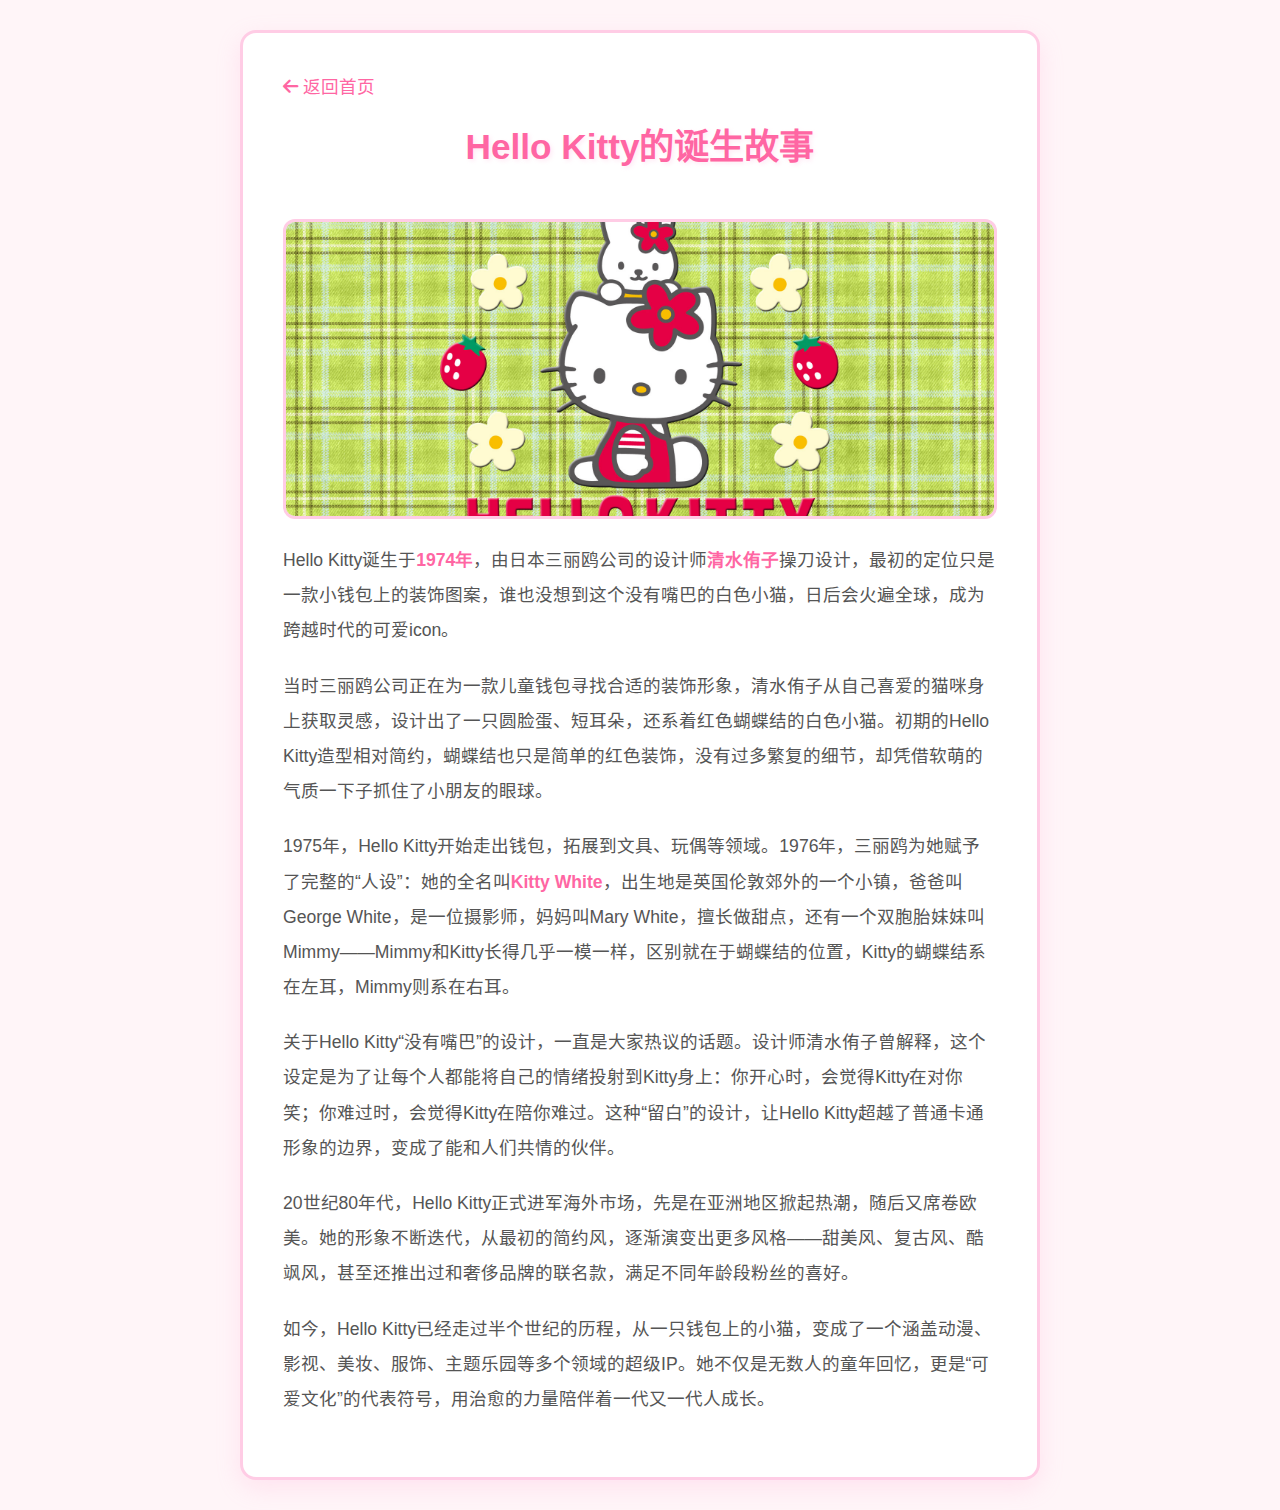
<file: kitty-story.html>
<!DOCTYPE html>
<html lang="zh-CN">
<head>
    <meta charset="UTF-8">
    <meta name="viewport" content="width=device-width, initial-scale=1.0">
    <title>Hello Kitty的诞生故事 | Hello Kitty の 小窝</title>
    <link rel="stylesheet" href="https://cdnjs.cloudflare.com/ajax/libs/font-awesome/6.4.0/css/all.min.css">
    <style>
        * {
            margin: 0;
            padding: 0;
            box-sizing: border-box;
            font-family: "Comic Sans MS", "Microsoft YaHei", sans-serif;
        }
        body {
            background-color: #fff5f8;
            color: #555;
            padding: 30px;
        }
        .container {
            max-width: 800px;
            margin: 0 auto;
            background-color: white;
            padding: 40px;
            border-radius: 16px;
            box-shadow: 0 8px 25px rgba(255, 153, 204, 0.2);
            border: 3px solid #ffcce5;
        }
        .back-btn {
            display: inline-block;
            margin-bottom: 20px;
            color: #ff66a3;
            text-decoration: none;
            font-size: 1.1rem;
        }
        .back-btn:hover {
            color: #ff3385;
            text-decoration: underline;
        }
        h1 {
            color: #ff66a3;
            text-align: center;
            margin-bottom: 30px;
            font-size: 2.2rem;
            text-shadow: 2px 2px 4px rgba(255, 153, 204, 0.2);
        }
        .story-content {
            line-height: 2;
            font-size: 1.1rem;
        }
        .story-content p {
            margin-bottom: 20px;
        }
        .story-content strong {
            color: #ff66a3;
        }
        .story-img {
            width: 100%;
            height: 300px;
            object-fit: cover;
            border-radius: 12px;
            margin: 20px 0;
            border: 3px solid #ffcce5;
        }
    </style>
</head>
<body>
    <div class="container">
        <a href="index.html" class="back-btn"><i class="fas fa-arrow-left"></i> 返回首页</a>
        <h1>Hello Kitty的诞生故事</h1>
        <img src="hello-kitty1.jpg" alt="Hello Kitty" class="story-img">
        <div class="story-content">
            <p>Hello Kitty诞生于<strong>1974年</strong>，由日本三丽鸥公司的设计师<strong>清水侑子</strong>操刀设计，最初的定位只是一款小钱包上的装饰图案，谁也没想到这个没有嘴巴的白色小猫，日后会火遍全球，成为跨越时代的可爱icon。</p>
            <p>当时三丽鸥公司正在为一款儿童钱包寻找合适的装饰形象，清水侑子从自己喜爱的猫咪身上获取灵感，设计出了一只圆脸蛋、短耳朵，还系着红色蝴蝶结的白色小猫。初期的Hello Kitty造型相对简约，蝴蝶结也只是简单的红色装饰，没有过多繁复的细节，却凭借软萌的气质一下子抓住了小朋友的眼球。</p>
            <p>1975年，Hello Kitty开始走出钱包，拓展到文具、玩偶等领域。1976年，三丽鸥为她赋予了完整的“人设”：她的全名叫<strong>Kitty White</strong>，出生地是英国伦敦郊外的一个小镇，爸爸叫George White，是一位摄影师，妈妈叫Mary White，擅长做甜点，还有一个双胞胎妹妹叫Mimmy——Mimmy和Kitty长得几乎一模一样，区别就在于蝴蝶结的位置，Kitty的蝴蝶结系在左耳，Mimmy则系在右耳。</p>
            <p>关于Hello Kitty“没有嘴巴”的设计，一直是大家热议的话题。设计师清水侑子曾解释，这个设定是为了让每个人都能将自己的情绪投射到Kitty身上：你开心时，会觉得Kitty在对你笑；你难过时，会觉得Kitty在陪你难过。这种“留白”的设计，让Hello Kitty超越了普通卡通形象的边界，变成了能和人们共情的伙伴。</p>
            <p>20世纪80年代，Hello Kitty正式进军海外市场，先是在亚洲地区掀起热潮，随后又席卷欧美。她的形象不断迭代，从最初的简约风，逐渐演变出更多风格——甜美风、复古风、酷飒风，甚至还推出过和奢侈品牌的联名款，满足不同年龄段粉丝的喜好。</p>
            <p>如今，Hello Kitty已经走过半个世纪的历程，从一只钱包上的小猫，变成了一个涵盖动漫、影视、美妆、服饰、主题乐园等多个领域的超级IP。她不仅是无数人的童年回忆，更是“可爱文化”的代表符号，用治愈的力量陪伴着一代又一代人成长。</p>
        </div>
    </div>
</body>
</html>
</file>
